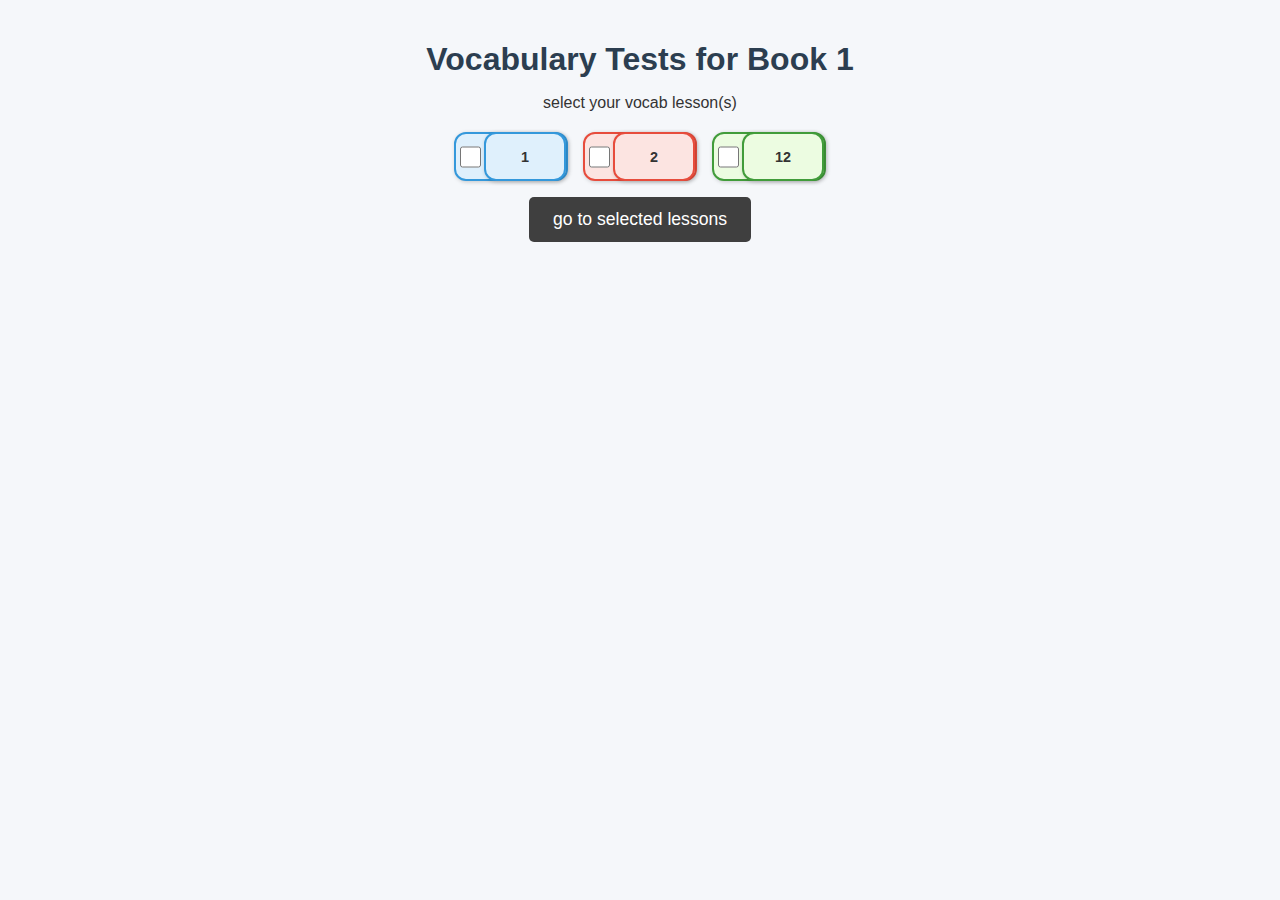
<file: index.html>
<!DOCTYPE html>
<html lang="en">
<head>
    <meta charset="UTF-8">
    <meta name="viewport" content="width=device-width, initial-scale=1.0">
    <link rel="stylesheet" href="index.css">
    <title>Vocabulary Practice</title>
</head>
<body class="container" onload="index_onload()">
    <h1>Vocabulary Tests for Book 1</h1>
    <p>select your vocab lesson(s)</p>

    <div class="lesson_container">
        <div class="lesson-button-wrapper blue">
            <input type="checkbox" onclick="index_addLesson('1')">
            <a href="lessons/lessons.html" onclick="index_setLesson('1')" class="lesson-button-wrapper blue">1</a>
        </div>
        <div class="lesson-button-wrapper red">
            <input type="checkbox" onclick="index_addLesson('2')">
            <a href="lessons/lessons.html" onclick="index_setLesson('2')" class="lesson-button-wrapper red">2</a>
        </div>
        <div class="lesson-button-wrapper green">
            <input type="checkbox" onclick="index_addLesson('12')">
            <a href="lessons/lessons.html" onclick="index_setLesson('12')" class="lesson-button-wrapper green">12</a>
        </div>
    </div>
    <dl></dl>
    <a href="lessons/lessons.html" id="gotoall"><button class="allbutton">go to selected lessons</button></a>

    <script src="lessons/lessons.js"></script>
    <script src="lessondata.js"></script>
</body>
</html>
</file>
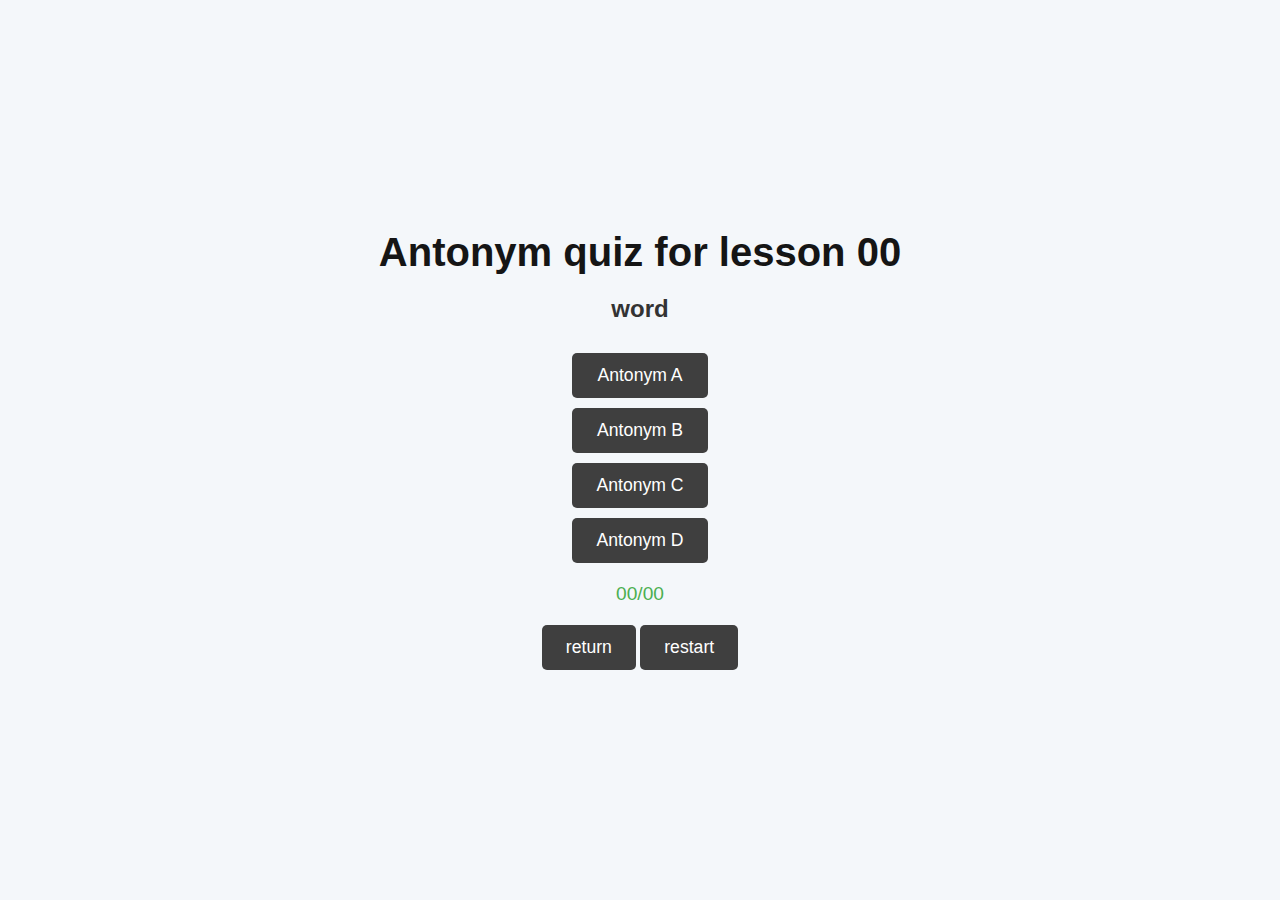
<file: lessons/learnantonym/learnantonym.html>
<!DOCTYPE html>
<html lang="en">
<head>
    <meta charset="UTF-8">
    <meta name="viewport" content="width=device-width, initial-scale=1.0">
    <link rel="stylesheet" href="../learndefword.css">
    <title>Learn Antonyms</title>
</head>
<body onload="onload()">
    <h1 id="title">Antonym quiz for lesson 00</h1>
    <p id="question">word</p>

    <div id="anwsers">
        <button onclick="buttonClicked(0)">Antonym A</button>
        <button onclick="buttonClicked(1)">Antonym B</button>
        <button onclick="buttonClicked(2)">Antonym C</button>
        <button onclick="buttonClicked(3)">Antonym D</button>
    </div>

    <p id="score">00/00</p>

    <div id="done">
        <p>Completed!</p>
    </div>
    
    <div class="buttons">
        <a href="../lessons.html"><button>return</button></a>
        <button onclick="location.reload()">restart</button>
    </div>

    <script src="learnantonym.js"></script>
    <script src="../../lessondata.js"></script>
</body>
</html>
</file>
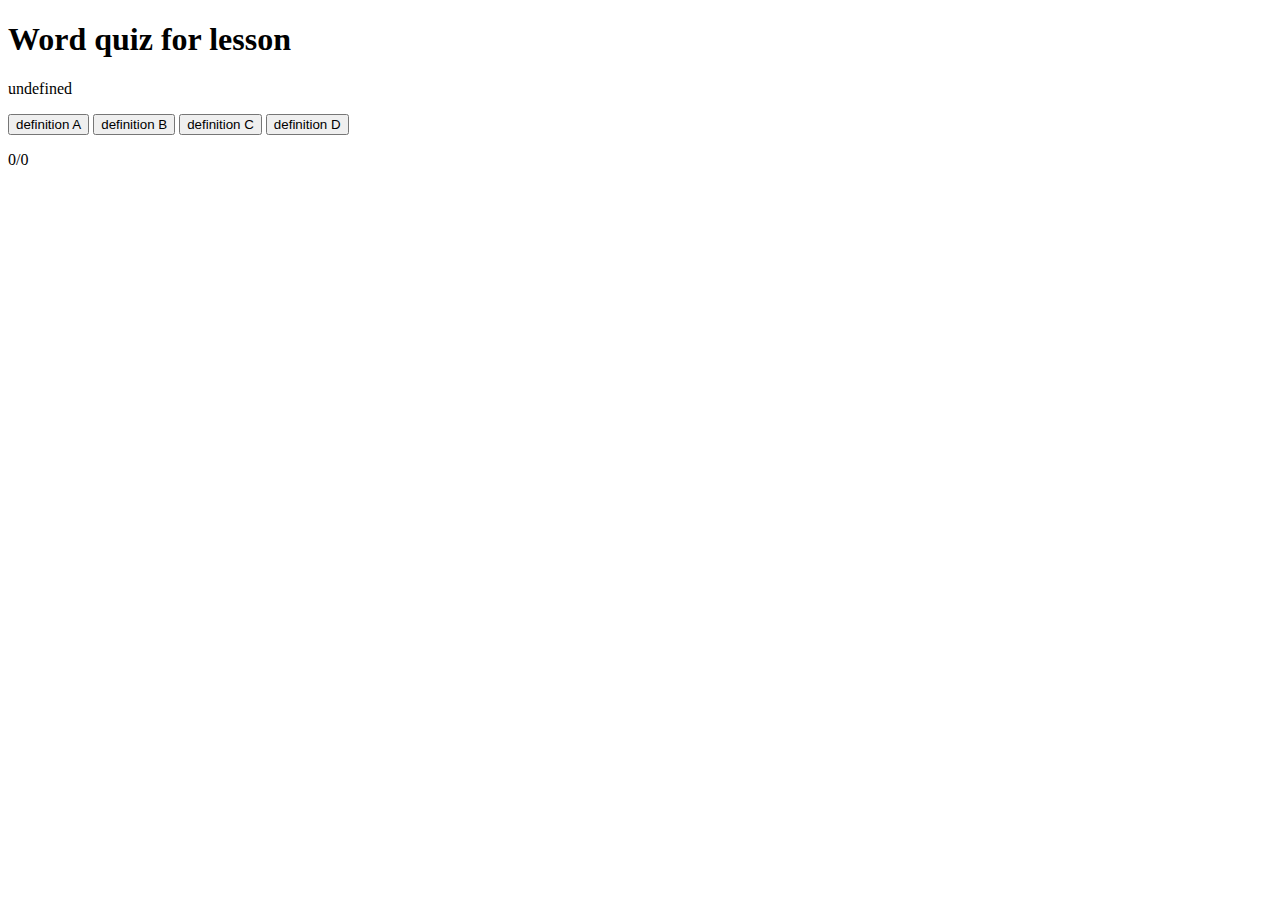
<file: lessons/learndef/learndef.html>
<!DOCTYPE html>
<html lang="en">
<head>
    <meta charset="UTF-8">
    <meta name="viewport" content="width=device-width, initial-scale=1.0">
    <title>Learn Definitions</title>
</head>
<body onload="learndef_onload()">
    <h1 id="title">Definition quiz for lesson 00</h1>
    <p id="question">word</p>

    <div id="anwsers">
        <button onclick="buttonClicked(0)">definition A</button>
        <button onclick="buttonClicked(1)">definition B</button>
        <button onclick="buttonClicked(2)">definition C</button>
        <button onclick="buttonClicked(3)">definition D</button>
    </div>

    <p id="score">00/00</p>

    <div id="done">
        <p>Completed!</p>
        <button onclick="location.reload()">restart</button>
    </div>

    <script src="learndef.js"></script>
    <script src="../../lessondata.js"></script>
</body>
</html>
</file>
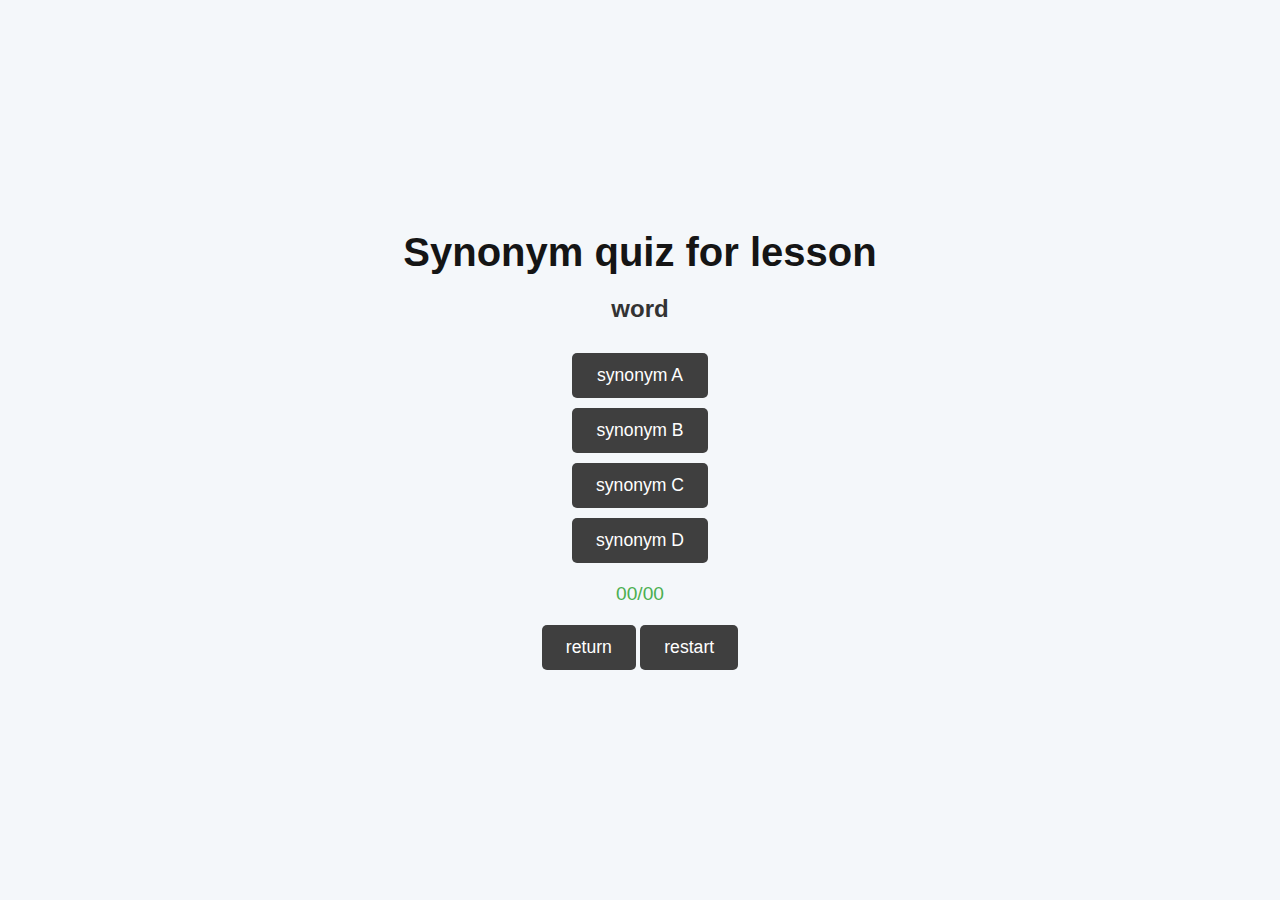
<file: lessons/learnsynonym/learnsynonym.html>
<!DOCTYPE html>
<html lang="en">
<head>
    <meta charset="UTF-8">
    <meta name="viewport" content="width=device-width, initial-scale=1.0">
    <link rel="stylesheet" href="../learndefword.css">
    <title>Learn Synonyms</title>
</head>
<body onload="onload()">
    <h1 id="title">Synonym quiz for lesson 00</h1>
    <p id="question">word</p>

    <div id="anwsers">
        <button onclick="buttonClicked(0)">synonym A</button>
        <button onclick="buttonClicked(1)">synonym B</button>
        <button onclick="buttonClicked(2)">synonym C</button>
        <button onclick="buttonClicked(3)">synonym D</button>
    </div>

    <p id="score">00/00</p>

    <div id="done">
        <p>Completed!</p>
    </div>
    
    <div class="buttons">
        <a href="../lessons.html"><button>return</button></a>
        <button onclick="location.reload()">restart</button>
    </div>

    <script src="learnsynonym.js"></script>
    <script src="../../lessondata.js"></script>
</body>
</html>
</file>
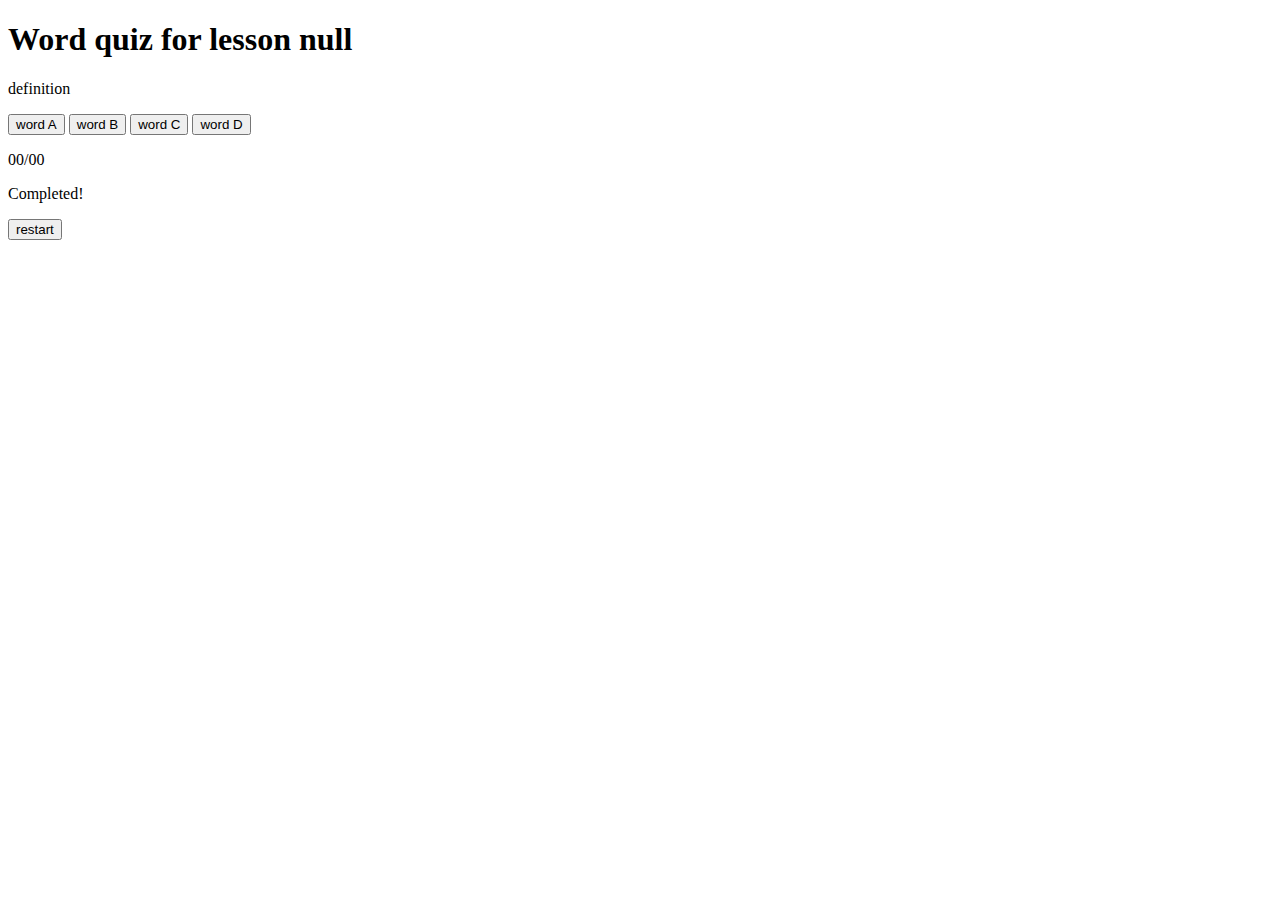
<file: lessons/learnword/learnword.html>
<!DOCTYPE html>
<html lang="en">
<head>
    <meta charset="UTF-8">
    <meta name="viewport" content="width=device-width, initial-scale=1.0">
    <title>Learn Words</title>
</head>
<body onload="learnword_onload()">
    <h1 id="title">Word quiz for lesson 00</h1>
    <p id="question">definition</p>

    <div id="anwsers">
        <button onclick="buttonClicked(0)">word A</button>
        <button onclick="buttonClicked(1)">word B</button>
        <button onclick="buttonClicked(2)">word C</button>
        <button onclick="buttonClicked(3)">word D</button>
    </div>

    <p id="score">00/00</p>

    <div id="done">
        <p>Completed!</p>
        <button onclick="location.reload()">restart</button>
    </div>

    <script src="learnword.js"></script>
    <script src="../../lessondata.js"></script>
</body>
</html>
</file>
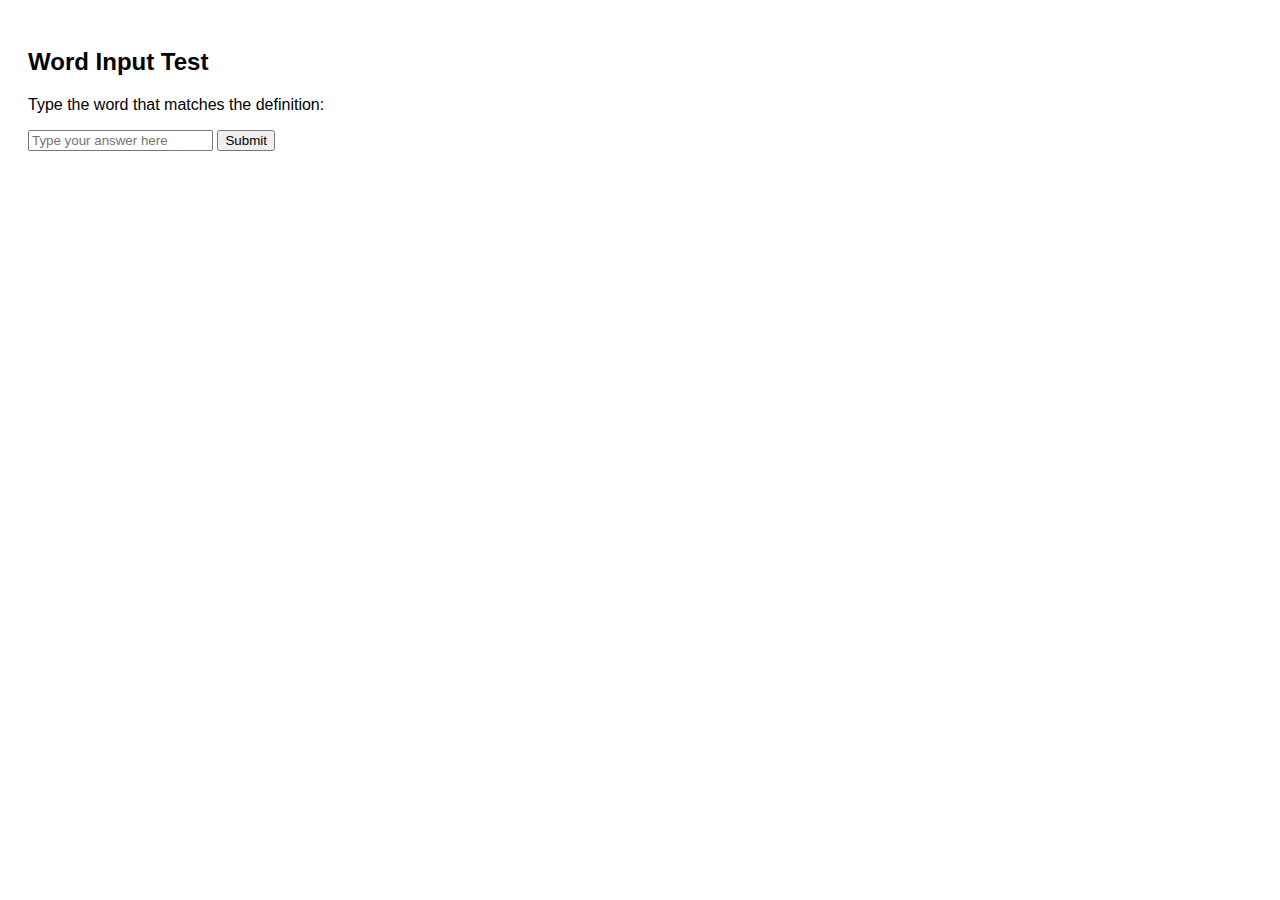
<file: lessons/SpellingTest/WordINputTest.html>
<!DOCTYPE html>
<html lang="en">
<head>
    <meta charset="UTF-8">
    <meta name="viewport" content="width=device-width, initial-scale=1.0">
    <title>Word Input Test</title>
    <style>
        body {
            font-family: Arial, sans-serif;
            padding: 20px;
        }
        .feedback {
            margin-top: 20px;
            font-weight: bold;
        }
        .score {
            margin-top: 10px;
            font-size: 18px;
        }
    </style>
</head>
<body>
    <h2>Word Input Test</h2>
    <p>Type the word that matches the definition:</p>

    <!-- Displaying the current lesson's prompt -->
    <p id="prompt"></p>

    <!-- Form for user input -->
    <form id="testForm">
        <input type="text" id="userInput" placeholder="Type your answer here" required>
        <button type="submit">Submit</button>
    </form>

    <div class="feedback" id="feedback"></div>

    <!-- Displaying the score -->
    <div class="score" id="score"></div>

    <script src="Wordinput.js"></script>
</body>
</html>
</file>
<file: index.css>
body {
    margin: 0;
    font-family: 'Segoe UI', Tahoma, Geneva, Verdana, sans-serif;
    background-color: #f5f7fa;
    color: #333;
}

.container {
    max-width: 1000px;
    margin: 0 auto;
    padding: 20px 15px;
    text-align: center;
}

h1 {
    font-size: 2rem;
    margin-bottom: 8px;
    color: #2c3e50;
}

p {
    font-size: 1rem;
    margin-bottom: 20px;
}

.lesson_container {
    display: grid;
    grid-template-columns: repeat(3, auto);
    column-gap: 15px;
    row-gap: 20px;
    justify-content: center;
}

.lesson_container input {
  height: 30px;
  width: 30px;
  background-color: #eee;
}

.lesson-button-wrapper {
    display: flex;
    align-items: center;
    justify-content: center;
    width: 110px;
    height: 45px;
    border-radius: 12px;
    cursor: pointer;
    transition: transform 0.2s, background-color 0.3s;
    font-weight: bold;
    text-transform: uppercase;
    font-size: 0.9rem;
    box-shadow: 1px 1px 4px rgba(0, 0, 0, 0.2);
    text-decoration: none;
    color: #333;
}

.allbutton {
    background-color: #3f3f3f;
    color: white;
    border: none;
    padding: 12px 24px;
    font-size: 1.1em;
    border-radius: 5px;
    cursor: pointer;
    transition: background-color 0.3s ease, transform 0.2s ease;
}

.lesson-button-wrapper.blue {
    background-color: #dff0fc;
    border: 2px solid #3498db;
}

.lesson-button-wrapper.red {
    background-color: #fce4e1;
    border: 2px solid #e74c3c;
}

.lesson-button-wrapper.green {
    background-color: #ecfce1;
    border: 2px solid #419c3a;
}

.lesson-button-wrapper.blue:hover {
    background-color: #5a99c3;
    transform: translateY(-2px);
}

.lesson-button-wrapper.red:hover {
    background-color: #bd5f56;
    transform: translateY(-2px);
}

.lesson-button-wrapper.green:hover {
    background-color: rgb(179, 214, 170);
    transform: translateY(-2px);
}
</file>
<file: lessons/learndefword.css>
* {
    margin: 0;
    padding: 0;
    box-sizing: border-box;
}

body {
    font-family: Arial, sans-serif;
    background-color: #f4f7fa;
    color: #333;
    display: flex;
    flex-direction: column;
    align-items: center;
    justify-content: center;
    height: 100vh;
    padding: 20px;
}

h1#title {
    font-size: 2.5em;
    margin-bottom: 20px;
    color: #151515;
}

#question {
    font-size: 1.5em;
    margin-bottom: 30px;
    color: #333;
    font-weight: bold;
}

#anwsers {
    display: flex;
    flex-direction: column;
    gap: 10px;
    margin-bottom: 20px;
}

button {
    background-color: #3f3f3f;
    color: white;
    border: none;
    padding: 12px 24px;
    font-size: 1.1em;
    border-radius: 5px;
    cursor: pointer;
    transition: background-color 0.3s ease, transform 0.2s ease;
}

button:hover {
    background-color: #45a049;
    transform: scale(1.05);
}

button:focus {
    outline: none;
}

#score {
    font-size: 1.2em;
    color: #4caf50;
    margin-bottom: 20px;
}

#done {
    display: none;
    text-align: center;
    margin-top: 20px;
}

#done p {
    font-size: 1.5em;
    color: #4caf50;
    margin-bottom: 20px;
}

#done button {
    background-color: #000000;
    color: white;
    padding: 10px 20px;
    border: none;
    font-size: 1.2em;
    border-radius: 5px;
    cursor: pointer;
    transition: background-color 0.3s ease;
}

#done button:hover {
    background-color: #e64a19;
}
</file>
